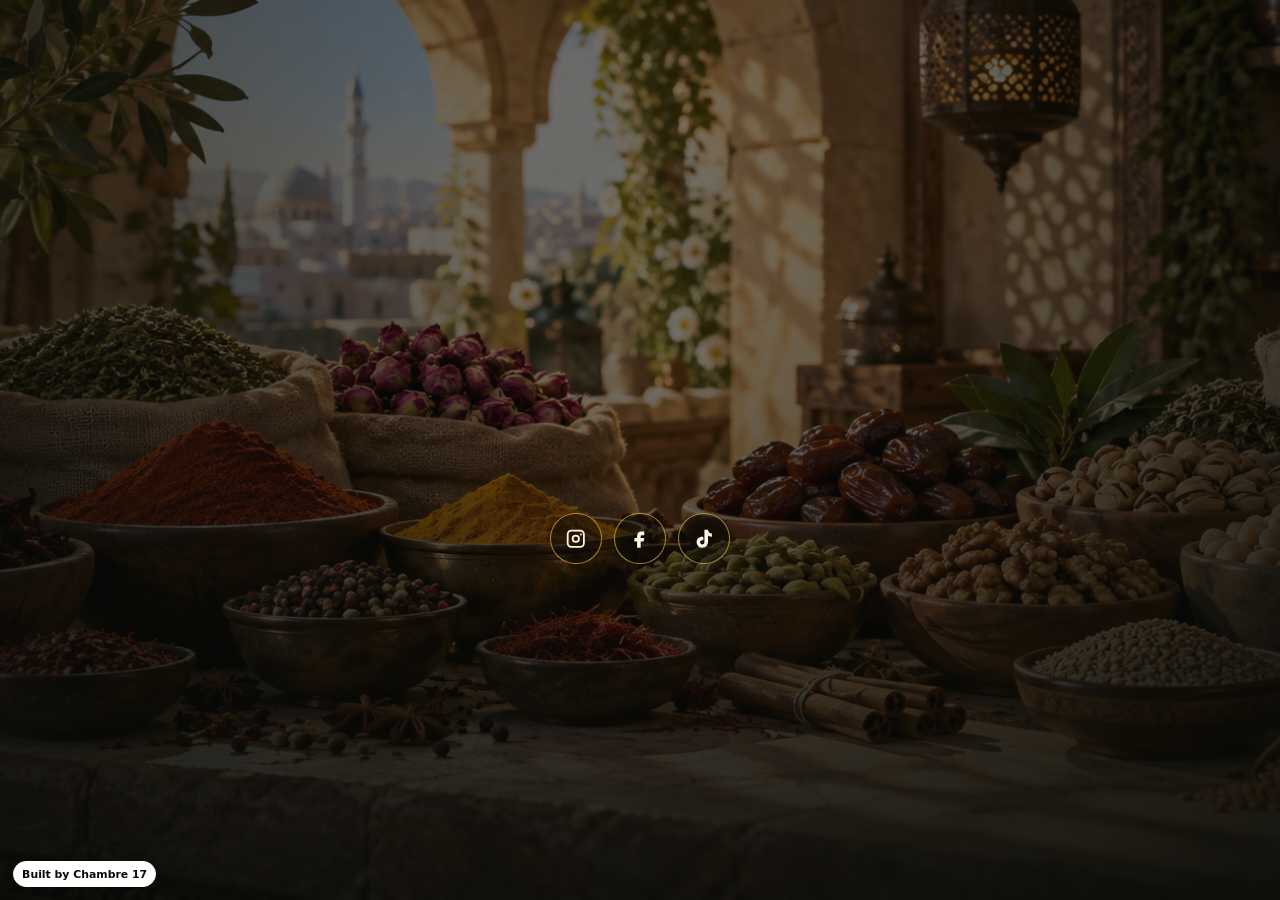
<file: index.html>
<!doctype html>
<html lang="en">
  <head>
    <meta charset="utf-8" />
    <meta name="viewport" content="width=device-width, initial-scale=1" />
    <title>Jleilati Spices — Coming Soon</title>
    <meta name="description" content="Jleilati Spices is coming soon." />
    <style>
      :root {
        --gold: #e2b64b;
        --cream: #fff7e8;
        --ink: #080a07;
      }

      * {
        box-sizing: border-box;
      }

      body {
        margin: 0;
        min-height: 100vh;
        overflow: hidden;
        background: var(--ink);
        color: var(--cream);
        font-family: Inter, ui-sans-serif, system-ui, -apple-system, BlinkMacSystemFont, "Segoe UI", sans-serif;
      }

      .page {
        position: relative;
        display: grid;
        min-height: 100vh;
        place-items: center;
        padding: 2rem;
        text-align: center;
        isolation: isolate;
      }

      video {
        position: fixed;
        inset: 0;
        z-index: -2;
        width: 100%;
        height: 100%;
        object-fit: cover;
      }

      .page::before {
        content: "";
        position: fixed;
        inset: 0;
        z-index: -1;
        background:
          radial-gradient(circle at center, rgba(8, 10, 7, 0.18), rgba(8, 10, 7, 0.72)),
          linear-gradient(180deg, rgba(8, 10, 7, 0.16), rgba(8, 10, 7, 0.82));
      }

      main {
        display: grid;
        gap: 1.5rem;
        width: min(52rem, 100%);
      }

      .coming-soon {
        position: relative;
        display: grid;
        min-height: clamp(4.2rem, 12vw, 11rem);
        place-items: center;
        margin: 0;
        padding: 0;
        list-style: none;
      }

      .coming-soon li {
        position: absolute;
        inset: 0;
        display: grid;
        place-items: center;
        color: var(--cream);
        font-size: clamp(1.7rem, 5vw, 4.8rem);
        font-weight: 950;
        line-height: 1.08;
        opacity: 0;
        text-shadow: 0 0.2rem 1.4rem rgba(0, 0, 0, 0.5);
        transform: translateY(0.45rem);
        animation: languageFade 12s infinite;
      }

      .coming-soon span {
        display: block;
      }

      .coming-soon .status {
        margin-top: 0.45rem;
        color: var(--cream);
        font-size: 0.45em;
        letter-spacing: 0;
      }

      .coming-soon li:first-child {
        color: var(--gold);
        direction: rtl;
      }

      .coming-soon li:nth-child(2) {
        animation-delay: 3s;
      }

      .coming-soon li:nth-child(3) {
        animation-delay: 6s;
      }

      .coming-soon li:nth-child(4) {
        animation-delay: 9s;
      }

      @keyframes languageFade {
        0%,
        7% {
          opacity: 0;
          transform: translateY(0.45rem);
        }

        12%,
        25% {
          opacity: 1;
          transform: translateY(0);
        }

        32%,
        100% {
          opacity: 0;
          transform: translateY(-0.45rem);
        }
      }

      @media (prefers-reduced-motion: reduce) {
        .coming-soon li {
          animation: none;
        }

        .coming-soon li:first-child {
          opacity: 1;
          transform: none;
        }
      }

      .socials {
        display: flex;
        justify-content: center;
        gap: 0.8rem;
      }

      .socials a {
        display: inline-grid;
        width: 3.2rem;
        height: 3.2rem;
        place-items: center;
        border: 1px solid rgba(226, 182, 75, 0.72);
        border-radius: 999px;
        color: var(--cream);
        background: rgba(8, 10, 7, 0.42);
        text-decoration: none;
      }

      .socials svg {
        width: 1.35rem;
        height: 1.35rem;
        fill: currentColor;
      }

      .builder-credit {
        position: fixed;
        left: 0.8rem;
        bottom: 0.8rem;
        z-index: 1;
        display: inline-flex;
        align-items: center;
        padding: 0.34rem 0.52rem;
        border: 1px solid #ffffff;
        border-radius: 999px;
        background: #ffffff;
        color: #080a07;
        font-size: 0.68rem;
        font-weight: 800;
        letter-spacing: 0;
        text-decoration: none;
        box-shadow: 0 0.18rem 0.7rem rgba(0, 0, 0, 0.2);
      }

      .builder-credit:hover {
        background: #080a07;
        color: #ffffff;
      }

      @media (max-width: 640px) {
        body {
          overflow: auto;
        }

        .page {
          padding: 1.25rem;
        }

        .socials a {
          width: 2.9rem;
          height: 2.9rem;
        }

        .builder-credit {
          left: 0.65rem;
          bottom: 0.65rem;
          font-size: 0.64rem;
        }
      }
    </style>
  </head>
  <body>
    <div class="page">
      <video autoplay muted loop playsinline poster="assets/hero-spice-market.png">
        <source src="assets/coming-soon-spices.mp4" type="video/mp4" />
      </video>

      <main aria-label="Coming soon">
        <ul class="coming-soon">
          <li lang="ar"><span>بزورية جليلاتي</span><span class="status">قريباً</span></li>
          <li><span>Jleilati Spices</span><span class="status">Coming Soon</span></li>
          <li lang="fr"><span>Épices Jleilati</span><span class="status">Bientôt en ligne</span></li>
          <li lang="de"><span>Jleilati Gewürze</span><span class="status">Bald online</span></li>
        </ul>

        <nav class="socials" aria-label="Social media">
          <a href="https://www.instagram.com/jleilati_gewurze" target="_blank" rel="noreferrer" aria-label="Instagram">
            <svg aria-hidden="true" viewBox="0 0 24 24">
              <path d="M7 2h10a5 5 0 0 1 5 5v10a5 5 0 0 1-5 5H7a5 5 0 0 1-5-5V7a5 5 0 0 1 5-5Zm0 2a3 3 0 0 0-3 3v10a3 3 0 0 0 3 3h10a3 3 0 0 0 3-3V7a3 3 0 0 0-3-3H7Zm5 3.5A4.5 4.5 0 1 1 12 16.5 4.5 4.5 0 0 1 12 7.5Zm0 2A2.5 2.5 0 1 0 12 14.5 2.5 2.5 0 0 0 12 9.5ZM17.75 6.25a1 1 0 1 1-1 1 1 1 0 0 1 1-1Z" />
            </svg>
          </a>
          <a href="https://www.facebook.com/p/Jleilati-f%C3%BCr-Gew%C3%BCrze-%D8%A8%D8%B2%D9%88%D8%B1%D9%8A%D8%A9-%D8%AC%D9%84%D9%8A%D9%84%D8%A7%D8%AA%D9%8A-61594869990283/" target="_blank" rel="noreferrer" aria-label="Facebook">
            <svg aria-hidden="true" viewBox="0 0 24 24">
              <path d="M14 8h3V4h-3c-3.1 0-5 1.9-5 5v2H6v4h3v7h4v-7h3.2l.8-4h-4V9c0-.7.3-1 1-1Z" />
            </svg>
          </a>
          <a href="https://www.tiktok.com/@jleilati_22" target="_blank" rel="noreferrer" aria-label="TikTok">
            <svg aria-hidden="true" viewBox="0 0 24 24">
              <path d="M16.6 2c.4 2.5 1.8 4 4.4 4.2v3.6a7.5 7.5 0 0 1-4.3-1.4v6.7c0 4.1-2.5 6.9-6.4 6.9A6.1 6.1 0 0 1 4 15.9c0-3.5 2.7-6.1 6.4-6.1.4 0 .8 0 1.1.1v3.8a3.2 3.2 0 0 0-1.2-.2 2.3 2.3 0 0 0-2.4 2.4 2.3 2.3 0 0 0 2.4 2.4c1.5 0 2.4-.9 2.4-2.8V2h3.9Z" />
            </svg>
          </a>
        </nav>
      </main>
      <a class="builder-credit" href="https://www.chambre17.com" target="_blank" rel="noreferrer">Built by Chambre 17</a>
    </div>
  </body>
</html>
</file>
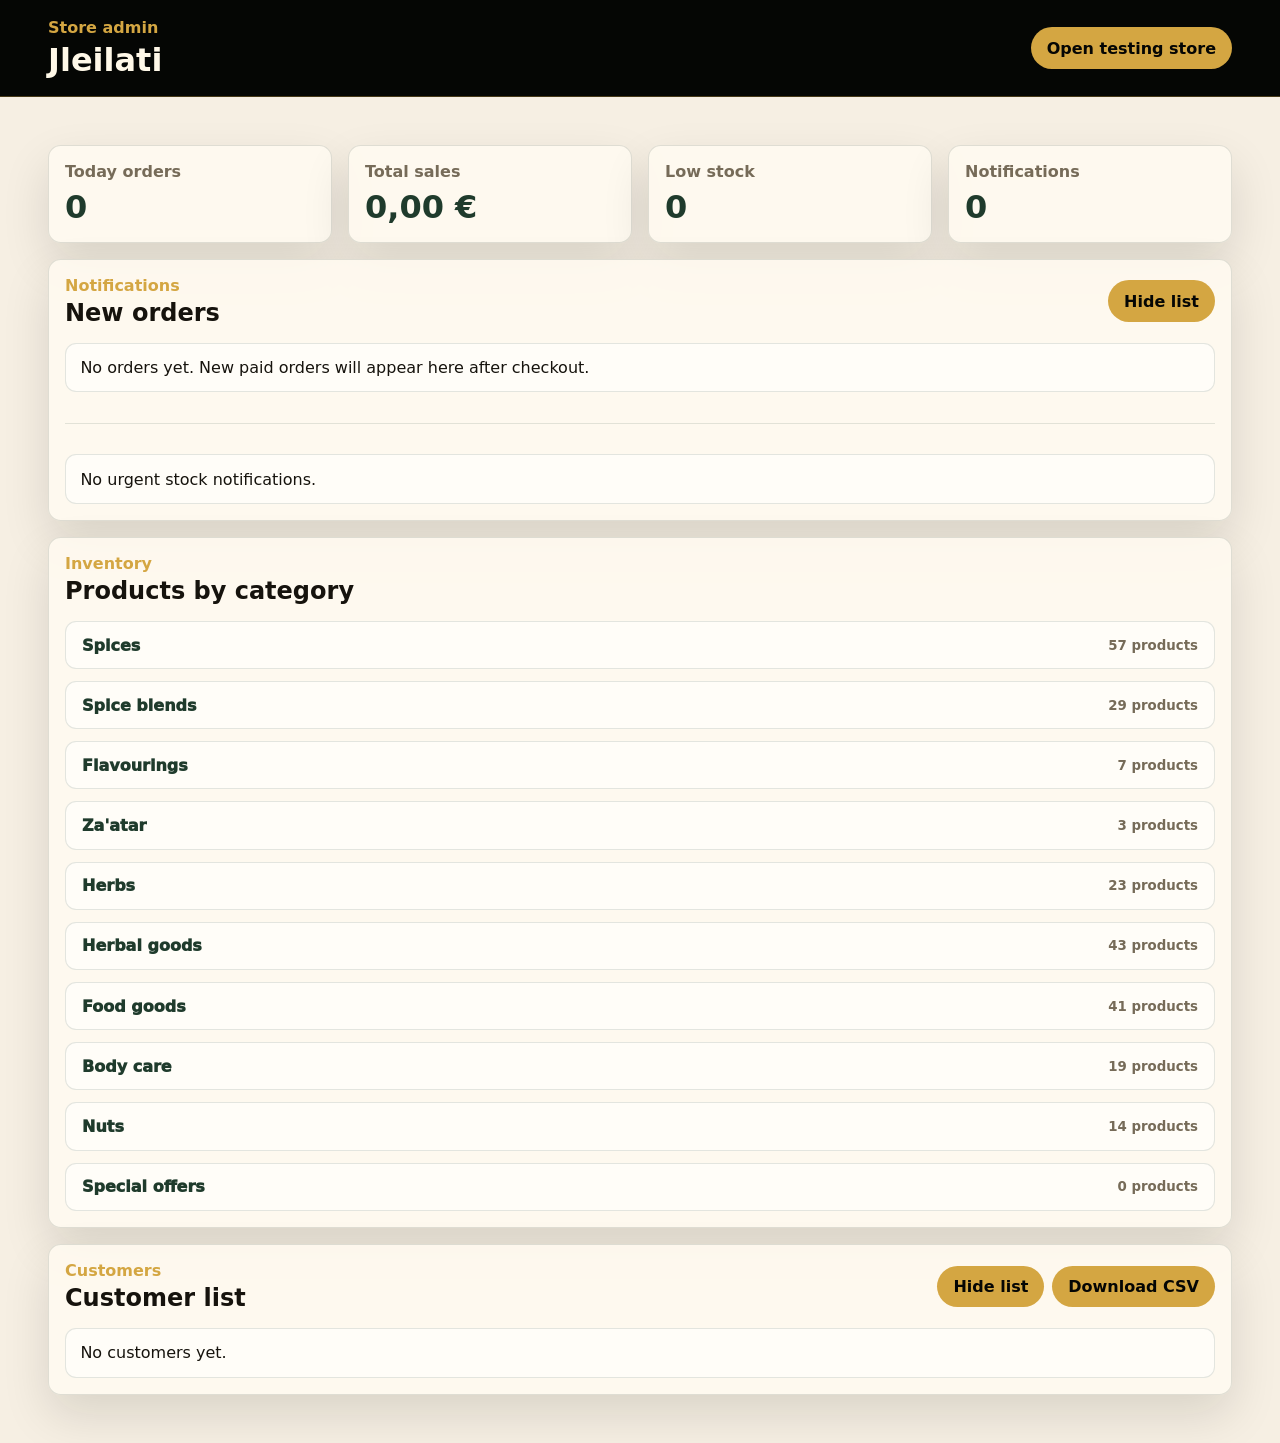
<file: admin.html>
<!doctype html>
<html lang="en">
  <head>
    <meta charset="utf-8" />
    <meta name="viewport" content="width=device-width, initial-scale=1" />
    <title>Jleilati Admin</title>
    <link rel="stylesheet" href="admin.css" />
  </head>
  <body>
    <header class="admin-header">
      <div>
        <p>Store admin</p>
        <h1>Jleilati</h1>
      </div>
      <a href="testing.html">Open testing store</a>
    </header>

    <main class="admin-shell">
      <section class="stats" aria-label="Admin overview">
        <article>
          <span>Today orders</span>
          <strong id="ordersCount">0</strong>
        </article>
        <article>
          <span>Total sales</span>
          <strong id="salesTotal">€0.00</strong>
        </article>
        <article>
          <span>Low stock</span>
          <strong id="lowStockCount">0</strong>
        </article>
        <article id="notificationShortcut" class="clickable-stat" tabindex="0" role="button">
          <span>Notifications</span>
          <strong id="noticeCount">0</strong>
        </article>
      </section>

      <section class="panel" id="notificationsPanel">
        <div class="panel-head">
          <div>
            <p>Notifications</p>
            <h2>New orders</h2>
          </div>
          <div class="panel-actions">
            <button id="toggleOrdersList" type="button">Hide list</button>
          </div>
        </div>
        <div class="collapsible-body" id="ordersPanelBody">
          <div id="ordersList" class="orders-list"></div>
          <hr class="panel-divider" />
          <div id="notifications" class="notifications"></div>
        </div>
      </section>

      <section class="panel">
        <div class="panel-head">
          <div>
            <p>Inventory</p>
            <h2>Products by category</h2>
          </div>
        </div>
        <div id="stockList" class="stock-list"></div>
      </section>

      <section class="admin-grid">
        <article class="panel hidden" id="addProductPanel">
          <div class="panel-head">
            <div>
              <p>Catalog</p>
              <h2>Add a product</h2>
            </div>
          </div>
          <form id="productForm" class="product-form">
            <label>Product name<input required name="name" placeholder="Example: Zaatar Extra" /></label>
            <label>Short description<textarea name="desc" placeholder="Example: Hand-selected thyme blend for breakfast and manakish"></textarea></label>
            <label>Category
              <select name="category">
                <option value="spices">Spices</option>
                <option value="mixes">Spice blends</option>
                <option value="flavors">Flavourings</option>
                <option value="zaatar">Za’atar</option>
                <option value="herbs">Herbs</option>
                <option value="attara">Herbal goods</option>
                <option value="food">Food goods</option>
                <option value="body-care">Body care</option>
                <option value="nuts">Nuts</option>
                <option value="special-offers">Special offers</option>
              </select>
            </label>
            <label>Photo<input name="photo" type="file" accept="image/*" /></label>
            <div class="variant-editor">
              <div class="variant-editor-head">
                <strong>Selling units</strong>
                <button id="addVariantRow" type="button">Add unit</button>
              </div>
              <div id="variantRows" class="variant-rows"></div>
            </div>
            <label class="inline-check"><input name="published" type="checkbox" checked /> Publish to customers now</label>
            <button type="submit">Create product</button>
            <p class="save-notice" id="productCreateNotice"></p>
          </form>
        </article>

        <article class="panel hidden" id="editProductPanel">
          <div class="panel-head">
            <div>
              <p>Catalog</p>
              <h2>Update product details</h2>
            </div>
          </div>
          <form id="nameForm" class="product-form">
            <label>Choose product
              <select id="nameProductSelect" name="productId"></select>
            </label>
            <label>New product name<input required name="name" placeholder="Enter the updated product name" /></label>
            <button type="submit">Save product name</button>
            <p class="save-notice" id="nameUpdateNotice"></p>
          </form>
          <hr class="panel-divider" />
          <form id="descriptionForm" class="product-form">
            <label>Choose product
              <select id="descriptionProductSelect" name="productId"></select>
            </label>
            <label>New product description<textarea required name="description" placeholder="Enter the updated product description"></textarea></label>
            <button type="submit">Save description</button>
            <p class="save-notice" id="descriptionUpdateNotice"></p>
          </form>
          <hr class="panel-divider" />
          <form id="imageForm" class="product-form">
            <label>Choose product
              <select id="imageProductSelect" name="productId"></select>
            </label>
            <label>New photo<input required name="photo" type="file" accept="image/*" /></label>
            <button type="submit">Save new photo</button>
            <p class="save-notice" id="imageUpdateNotice"></p>
          </form>
        </article>

        <article class="panel full-width-panel">
          <div class="panel-head">
            <div>
              <p>Customers</p>
              <h2>Customer list</h2>
            </div>
            <div class="panel-actions">
              <button id="toggleCustomersList" type="button">Hide list</button>
              <button id="downloadCustomers" type="button">Download CSV</button>
            </div>
          </div>
          <div class="collapsible-body" id="customersPanelBody">
            <div id="customersList" class="customers-list"></div>
          </div>
        </article>
      </section>
    </main>

    <script src="admin.js"></script>
  </body>
</html>
</file>
<file: admin.css>
:root {
  --ink: #16130d;
  --muted: #766b58;
  --paper: #fff8eb;
  --gold: #d4a642;
  --gold-2: #f2c95d;
  --green: #1f3b2c;
  --burgundy: #8f2634;
  --line: rgba(31, 59, 44, 0.14);
  --shadow: 0 20px 48px rgba(18, 16, 10, 0.12);
}

* {
  box-sizing: border-box;
}

body {
  margin: 0;
  background: #f6efe3;
  color: var(--ink);
  font-family: Inter, ui-sans-serif, system-ui, -apple-system, BlinkMacSystemFont, "Segoe UI", sans-serif;
}

.hidden {
  display: none !important;
}

a,
button,
input,
select,
textarea {
  font: inherit;
}

.admin-header {
  display: flex;
  align-items: center;
  justify-content: space-between;
  gap: 1rem;
  padding: 1.1rem clamp(1rem, 4vw, 3rem);
  background: #050604;
  color: #fff8e8;
  border-bottom: 1px solid rgba(212, 166, 66, 0.32);
}

.admin-header p,
.panel-head p {
  margin: 0 0 0.25rem;
  color: var(--gold);
  font-weight: 900;
}

.admin-header h1,
.panel h2 {
  margin: 0;
}

.admin-header a,
.panel-head button,
.stock-row button,
.admin-table button,
.category-tools button,
.catalog-row button,
.product-form button,
.status-row button {
  border: 0;
  border-radius: 999px;
  background: var(--gold);
  color: #050604;
  padding: 0.7rem 1rem;
  font-weight: 900;
  text-decoration: none;
  cursor: pointer;
}

.admin-table button:disabled {
  cursor: default;
  opacity: 0.55;
}

.admin-table button.secondary-action {
  background: rgba(31, 59, 44, 0.1);
  color: var(--green);
}

.admin-shell {
  display: grid;
  gap: 1rem;
  padding: clamp(1rem, 4vw, 3rem);
}

.stats {
  display: grid;
  grid-template-columns: repeat(4, minmax(0, 1fr));
  gap: 1rem;
}

.stats article,
.panel {
  border: 1px solid var(--line);
  border-radius: 0.8rem;
  background: rgba(255, 250, 240, 0.9);
  box-shadow: var(--shadow);
}

.stats article {
  display: grid;
  gap: 0.4rem;
  padding: 1rem;
}

.clickable-stat {
  cursor: pointer;
}

.clickable-stat:focus-visible {
  outline: 3px solid var(--gold);
  outline-offset: 3px;
}

.stats span {
  color: var(--muted);
  font-weight: 800;
}

.stats strong {
  color: var(--green);
  font-size: 2rem;
}

.admin-grid {
  display: grid;
  grid-template-columns: 1.15fr 0.85fr;
  gap: 1rem;
}

.full-width-panel {
  grid-column: 1 / -1;
  width: 100%;
}

.panel {
  padding: 1rem;
}

.panel-head {
  display: flex;
  align-items: center;
  justify-content: space-between;
  gap: 1rem;
  margin-bottom: 1rem;
}

.panel-actions {
  display: flex;
  flex-wrap: wrap;
  justify-content: flex-end;
  gap: 0.5rem;
}

.collapsible-body {
  display: grid;
  gap: 0.75rem;
}

.orders-list,
.stock-list,
.notifications,
.customers-list,
.product-form {
  display: grid;
  gap: 0.75rem;
}

.admin-table-wrap {
  width: 100%;
  max-height: 34rem;
  overflow-x: auto;
  overflow-y: auto;
  border: 1px solid rgba(31, 59, 44, 0.12);
  border-radius: 0.7rem;
  background: #fffdf8;
}

.admin-table {
  width: 100%;
  border-collapse: collapse;
  background: #fffdf8;
}

.admin-table th,
.admin-table td {
  border-bottom: 1px solid rgba(31, 59, 44, 0.1);
  padding: 0.7rem;
  text-align: left;
  vertical-align: top;
}

.admin-table th {
  position: sticky;
  top: 0;
  z-index: 1;
  background: rgba(31, 59, 44, 0.08);
  color: var(--green);
  font-weight: 900;
  white-space: nowrap;
}

.admin-table td {
  color: var(--ink);
  font-weight: 750;
}

.admin-table tr:last-child td {
  border-bottom: 0;
}

.excel-table {
  min-width: 76rem;
  font-size: 0.9rem;
}

.excel-table th,
.excel-table td {
  border-right: 1px solid rgba(31, 59, 44, 0.08);
  padding: 0.55rem 0.65rem;
  white-space: normal;
  overflow-wrap: anywhere;
}

.excel-table th:last-child,
.excel-table td:last-child {
  border-right: 0;
}

.excel-table tbody tr:nth-child(even) {
  background: rgba(31, 59, 44, 0.025);
}

.excel-table tbody tr:hover {
  background: rgba(212, 166, 66, 0.1);
}

.excel-table .strong-cell {
  color: var(--ink);
  font-weight: 950;
  white-space: nowrap;
}

.excel-table .wide-cell {
  min-width: 13rem;
  max-width: 22rem;
}

.orders-table {
  min-width: 96rem;
}

.order-actions {
  display: grid;
  gap: 0.4rem;
  min-width: 9.5rem;
}

.customers-table {
  min-width: 82rem;
}

.admin-table input {
  width: 7rem;
  border: 1px solid var(--line);
  border-radius: 0.5rem;
  padding: 0.45rem;
}

.inventory-table .stock-actions {
  min-width: 14rem;
}

.low-row td:first-child {
  color: var(--burgundy);
}

.category-stock {
  border: 1px solid rgba(31, 59, 44, 0.12);
  border-radius: 0.7rem;
  background: #fffdf8;
  overflow: hidden;
}

.category-stock summary {
  display: flex;
  align-items: center;
  justify-content: space-between;
  gap: 1rem;
  padding: 0.85rem 1rem;
  cursor: pointer;
  color: var(--green);
  font-weight: 950;
}

.category-stock summary small {
  color: var(--muted);
  font-weight: 800;
}

.category-tools {
  padding: 0 1rem 0.85rem;
}

.order-card,
.stock-row,
.notice,
.customer-row {
  border: 1px solid rgba(31, 59, 44, 0.12);
  border-radius: 0.7rem;
  background: #fffdf8;
  padding: 0.9rem;
}

.order-card h3,
.order-card p,
.stock-row p,
.notice p {
  margin: 0;
}

.order-card {
  display: grid;
  gap: 0.55rem;
}

.status-row {
  display: flex;
  flex-wrap: wrap;
  gap: 0.55rem;
  align-items: center;
}

.status-pill {
  display: inline-flex;
  width: max-content;
  border-radius: 999px;
  background: rgba(212, 166, 66, 0.22);
  color: var(--ink);
  padding: 0.35rem 0.7rem;
  font-weight: 900;
}

.status-pill.sent {
  background: rgba(31, 59, 44, 0.14);
  color: var(--green);
}

.status-pill.prepared {
  background: rgba(212, 166, 66, 0.28);
  color: #6a4b00;
}

.order-meta,
.stock-row {
  display: grid;
  grid-template-columns: 1fr auto;
  gap: 0.75rem;
  align-items: center;
}

.order-meta small,
.stock-row small {
  color: var(--muted);
  font-weight: 800;
}

.line-list {
  margin: 0.35rem 0 0;
  padding-inline-start: 1.1rem;
  color: var(--muted);
}

.stock-bar {
  height: 0.55rem;
  overflow: hidden;
  border-radius: 999px;
  background: rgba(31, 59, 44, 0.12);
}

.stock-bar span {
  display: block;
  height: 100%;
  border-radius: inherit;
  background: var(--green);
}

.stock-row.low .stock-bar span {
  background: var(--burgundy);
}

.stock-row input {
  width: 6rem;
  border: 1px solid var(--line);
  border-radius: 0.55rem;
  padding: 0.55rem;
}

.stock-actions {
  display: flex;
  flex-wrap: wrap;
  gap: 0.4rem;
  align-items: center;
}

.notice strong {
  color: var(--burgundy);
}

.product-form label {
  display: grid;
  gap: 0.35rem;
  color: var(--green);
  font-weight: 900;
}

.product-form input,
.product-form select,
.product-form textarea {
  width: 100%;
  border: 1px solid var(--line);
  border-radius: 0.55rem;
  background: #fffdf8;
  padding: 0.65rem 0.75rem;
}

.product-form textarea {
  min-height: 6rem;
  resize: vertical;
}

.inline-check {
  display: flex !important;
  grid-template-columns: auto 1fr;
  align-items: center;
  gap: 0.65rem;
}

.inline-check input {
  width: auto;
}

.variant-editor {
  display: grid;
  gap: 0.65rem;
  border: 1px solid rgba(31, 59, 44, 0.12);
  border-radius: 0.7rem;
  background: #fffdf8;
  padding: 0.75rem;
}

.variant-editor-head,
.variant-row,
.catalog-row {
  display: grid;
  gap: 0.65rem;
  align-items: end;
}

.variant-editor-head {
  grid-template-columns: 1fr auto;
}

.variant-rows {
  display: grid;
  gap: 0.65rem;
}

.variant-row {
  grid-template-columns: 1.2fr 0.8fr 0.8fr 0.7fr auto;
}

.variant-row button[data-remove-variant] {
  background: rgba(143, 38, 52, 0.12);
  color: var(--burgundy);
}

.catalog-list {
  display: grid;
  gap: 0.65rem;
  max-height: 32rem;
  overflow: auto;
  padding-right: 0.25rem;
}

.catalog-row {
  grid-template-columns: 1fr auto;
  border: 1px solid rgba(31, 59, 44, 0.12);
  border-radius: 0.7rem;
  background: #fffdf8;
  padding: 0.85rem;
}

.catalog-row small {
  display: block;
  margin-top: 0.2rem;
  color: var(--muted);
  font-weight: 800;
}

.catalog-row.is-hidden {
  background: rgba(143, 38, 52, 0.06);
}

.catalog-row.is-hidden button,
.stock-row button[data-remove],
.stock-row button[data-set] {
  background: var(--green);
  color: #fff8e8;
}

.panel-divider {
  width: 100%;
  height: 1px;
  margin: 1.15rem 0;
  border: 0;
  background: rgba(31, 59, 44, 0.12);
}

.price-grid {
  display: grid;
  grid-template-columns: repeat(4, minmax(0, 1fr));
  gap: 0.65rem;
}

.customer-row {
  display: grid;
  grid-template-columns: 1fr 1.15fr 0.9fr 1.35fr auto;
  gap: 0.7rem;
  align-items: center;
}

.customer-row span,
.customer-row small {
  color: var(--muted);
  font-weight: 800;
}

@media (max-width: 900px) {
  .stats,
  .admin-grid {
    grid-template-columns: 1fr;
  }

  .admin-header,
  .panel-head,
  .stock-row {
    align-items: stretch;
    flex-direction: column;
  }

  .stock-row,
  .order-meta,
  .customer-row,
  .variant-row,
  .price-grid {
    grid-template-columns: 1fr;
  }
}
</file>
